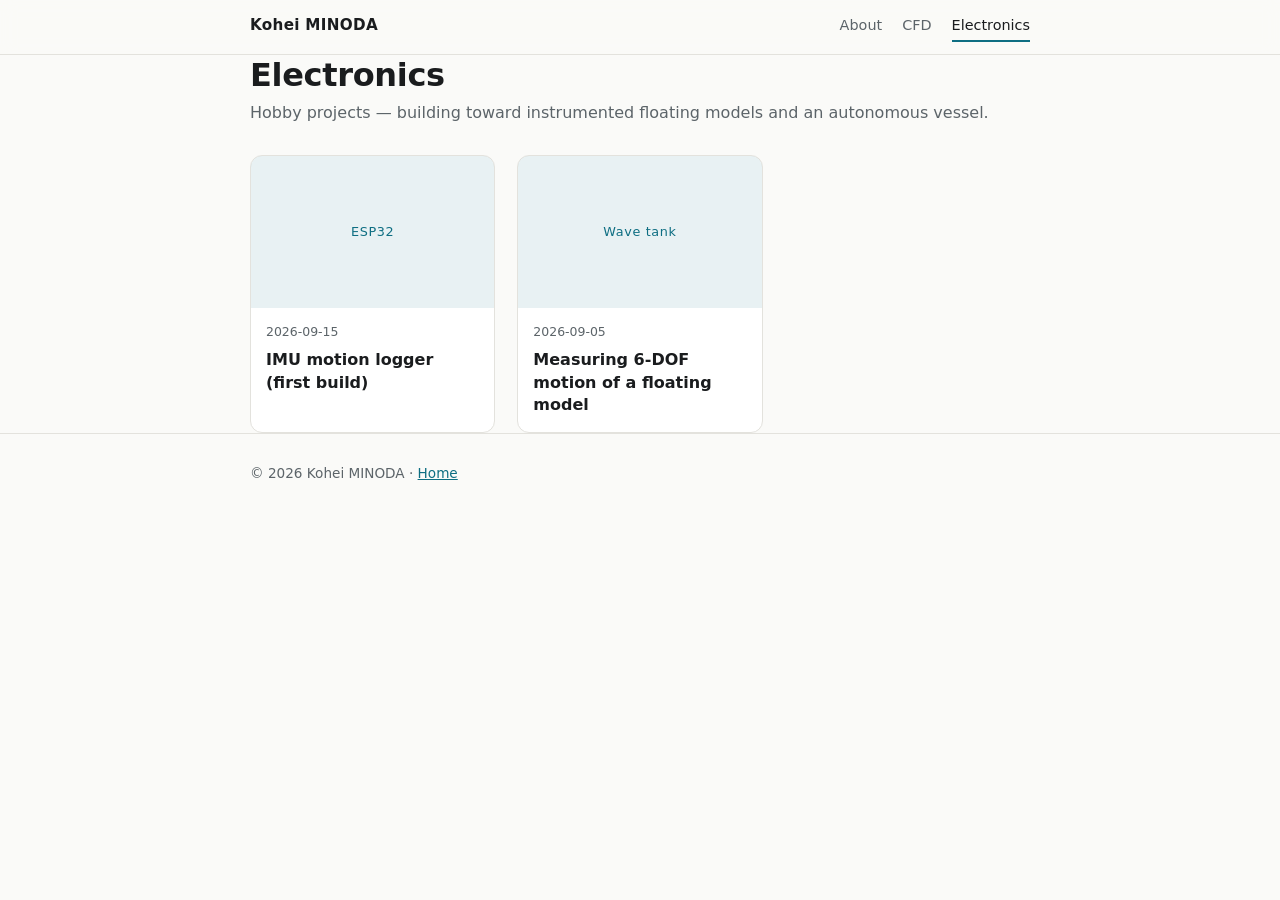
<file: electronics.html>
<!DOCTYPE html>
<html lang="en">
<head>
  <meta charset="UTF-8">
  <meta name="viewport" content="width=device-width, initial-scale=1.0">
  <title>Electronics — Kohei MINODA</title>
  <meta name="description" content="Electronics blog — hobby projects in marine instrumentation.">
  <link rel="stylesheet" href="style.css">
</head>
<body>
  <nav class="nav">
    <div class="nav-inner">
      <a class="nav-name" href="index.html">Kohei MINODA</a>
      <div class="nav-links">
        <a href="index.html">About</a>
        <a href="cfd.html">CFD</a>
        <a href="electronics.html" aria-current="page">Electronics</a>
      </div>
    </div>
  </nav>

  <main class="container">
    <h1>Electronics</h1>
    <p class="page-intro">Hobby projects — building toward instrumented floating models and an autonomous vessel.</p>

    <div id="grid" class="post-grid"></div>
    <p id="status" class="grid-status">Loading…</p>
  </main>

  <footer>
    <div class="container">© <span id="y"></span> Kohei MINODA · <a href="index.html">Home</a></div>
  </footer>

  <script src="blog.js"></script>
  <script>
    renderIndex("electronics");
    document.getElementById("y").textContent = new Date().getFullYear();
  </script>
</body>
</html>
</file>
<file: style.css>
/* ===========================================================
   Kohei MINODA — portfolio shared stylesheet
   3ページ（index / cfd / electronics）で共通利用
   =========================================================== */

:root {
  --bg:        #fafaf8;
  --surface:   #ffffff;
  --text:      #1a1c1e;
  --muted:     #5c6469;
  --border:    #e3e2dd;
  --accent:    #0e6e82;   /* ocean teal — 研究テーマに合わせた差し色 */
  --accent-dim:#0e6e8218;
  --maxw:      820px;
}

@media (prefers-color-scheme: dark) {
  :root:not([data-theme="light"]) {
    --bg:      #14171a;
    --surface: #1c2024;
    --text:    #e7e9ea;
    --muted:   #9aa2a8;
    --border:  #2c3237;
    --accent:  #4fb8cf;
    --accent-dim:#4fb8cf22;
  }
}
:root[data-theme="dark"] {
  --bg:      #14171a;
  --surface: #1c2024;
  --text:    #e7e9ea;
  --muted:   #9aa2a8;
  --border:  #2c3237;
  --accent:  #4fb8cf;
  --accent-dim:#4fb8cf22;
}

* { box-sizing: border-box; }

html { scroll-behavior: smooth; }

body {
  font-family: system-ui, -apple-system, "Segoe UI", "Hiragino Kaku Gothic ProN",
               "Noto Sans JP", sans-serif;
  background: var(--bg);
  color: var(--text);
  line-height: 1.75;
  margin: 0;
  -webkit-font-smoothing: antialiased;
}

.container {
  max-width: var(--maxw);
  margin: 0 auto;
  padding: 0 20px;
}

/* ---------- ナビゲーション ---------- */
.nav {
  position: sticky;
  top: 0;
  z-index: 10;
  background: color-mix(in srgb, var(--bg) 88%, transparent);
  backdrop-filter: saturate(180%) blur(8px);
  border-bottom: 1px solid var(--border);
}
.nav-inner {
  max-width: var(--maxw);
  margin: 0 auto;
  padding: 12px 20px;
  display: flex;
  align-items: baseline;
  justify-content: space-between;
  gap: 16px;
  flex-wrap: wrap;
}
.nav-name {
  font-weight: 600;
  letter-spacing: 0.02em;
  color: var(--text);
  text-decoration: none;
  font-size: 0.95rem;
}
.nav-links { display: flex; gap: 20px; flex-wrap: wrap; }
.nav-links a {
  color: var(--muted);
  text-decoration: none;
  font-size: 0.9rem;
  padding-bottom: 2px;
  border-bottom: 2px solid transparent;
  transition: color 0.15s;
}
.nav-links a:hover { color: var(--text); }
.nav-links a[aria-current="page"] {
  color: var(--text);
  border-bottom-color: var(--accent);
}

/* ---------- 見出し・本文 ---------- */
main { padding: 128px 0 110px; }

h1 {
  font-size: 2rem;
  line-height: 1.25;
  margin: 0 0 4px;
  letter-spacing: -0.01em;
}
h1 .sub { color: var(--muted); font-weight: 400; font-size: 1.1rem; }

h2 {
  font-size: 1.3rem;
  margin: 56px 0 16px;
  padding-bottom: 8px;
  border-bottom: 1px solid var(--border);
}
h3 { font-size: 1.05rem; margin: 0 0 6px; }

.lead { font-size: 1.08rem; color: var(--text); }
.muted { color: var(--muted); }
a { color: var(--accent); }

/* ---------- ヒーロー（トップ） ---------- */
.hero { margin-bottom: 8px; }
.hero .role { color: var(--accent); font-weight: 500; margin: 8px 0 0; }
.tagline { color: var(--muted); margin-top: 4px; }

/* ---------- タグ（スキル等） ---------- */
.tags { list-style: none; padding: 0; margin: 14px 0 0; display: flex; flex-wrap: wrap; gap: 8px; }
.tags li {
  font-size: 0.82rem;
  color: var(--accent);
  background: var(--accent-dim);
  border: 1px solid var(--border);
  border-radius: 999px;
  padding: 3px 11px;
}

/* ---------- 経歴タイムライン ---------- */
.timeline { list-style: none; margin: 0; padding: 0; }
.timeline li {
  position: relative;
  padding: 0 0 22px 22px;
  border-left: 2px solid var(--border);
}
.timeline li:last-child { border-left-color: transparent; padding-bottom: 0; }
.timeline li::before {
  content: "";
  position: absolute;
  left: -6px; top: 6px;
  width: 10px; height: 10px;
  border-radius: 50%;
  background: var(--accent);
}
.timeline .year { font-size: 0.82rem; color: var(--muted); font-variant-numeric: tabular-nums; }
.timeline .place { font-weight: 600; }

/* ---------- プロジェクトカード ---------- */
.cards { display: grid; gap: 20px; grid-template-columns: 1fr; }
@media (min-width: 640px) { .cards { grid-template-columns: 1fr 1fr; } }

.card {
  background: var(--surface);
  border: 1px solid var(--border);
  border-radius: 12px;
  overflow: hidden;
  transition: transform 0.15s ease, box-shadow 0.15s ease;
}
.card:hover { transform: translateY(-2px); box-shadow: 0 6px 24px rgba(0,0,0,0.07); }
.card .media { background: #000; line-height: 0; }
.card .media img, .card .media video { width: 100%; height: auto; display: block; }
.card .body { padding: 16px 18px 18px; }
.card .body p { margin: 6px 0 0; color: var(--muted); font-size: 0.92rem; }
.card .method {
  margin-top: 12px;
  font-size: 0.8rem;
  color: var(--muted);
  font-family: ui-monospace, "SFMono-Regular", Menlo, monospace;
}

/* 中身がまだ無い枠（プレースホルダ） */
.card.placeholder {
  border-style: dashed;
  display: flex;
  align-items: center;
  justify-content: center;
  min-height: 180px;
  color: var(--muted);
  font-size: 0.9rem;
  text-align: center;
  padding: 24px;
}

/* ---------- 図表 ---------- */
figure { margin: 24px 0; }
figure img, figure video { width: 100%; height: auto; border-radius: 8px; border: 1px solid var(--border); }
figcaption { font-size: 0.85rem; color: var(--muted); margin-top: 8px; }

/* ---------- リンク集・フッター ---------- */
.links { list-style: none; padding: 0; display: flex; gap: 20px; flex-wrap: wrap; }
.links a { text-decoration: none; }
.links a:hover { text-decoration: underline; }

footer {
  border-top: 1px solid var(--border);
  padding: 28px 0;
  color: var(--muted);
  font-size: 0.85rem;
}

/* ===========================================================
   ブログ一覧グリッド（cfd.html / electronics.html）
   =========================================================== */
.page-intro { color: var(--muted); margin: 0 0 28px; }

.post-grid {
  display: grid;
  grid-template-columns: 1fr;
  gap: 22px;
  margin-top: 8px;
}
@media (min-width: 640px) { .post-grid { grid-template-columns: 1fr 1fr; } }
@media (min-width: 820px) { .post-grid { grid-template-columns: 1fr 1fr 1fr; } }

.post-card {
  display: flex;
  flex-direction: column;
  background: var(--surface);
  border: 1px solid var(--border);
  border-radius: 12px;
  overflow: hidden;
  text-decoration: none;
  color: inherit;
  transition: transform .15s ease, box-shadow .15s ease;
}
.post-card:hover { transform: translateY(-3px); box-shadow: 0 8px 26px rgba(0,0,0,.08); }

.post-thumb { aspect-ratio: 16 / 10; background: #000; overflow: hidden; }
.post-thumb img { width: 100%; height: 100%; object-fit: cover; display: block; }
.post-thumb.thumb-empty {
  display: flex; align-items: center; justify-content: center;
  background: var(--accent-dim);
}
.post-thumb.thumb-empty span { color: var(--accent); font-size: .8rem; letter-spacing: .05em; }

.post-card .info { padding: 13px 15px 16px; display: flex; flex-direction: column; gap: 6px; }
.post-card h3 { font-size: 1rem; line-height: 1.4; margin: 0; }
.post-date { font-size: .78rem; color: var(--muted); font-variant-numeric: tabular-nums; }

.grid-status { color: var(--muted); padding: 40px 0; text-align: center; }
.grid-status code {
  font-family: ui-monospace, Menlo, monospace;
  background: var(--accent-dim); padding: 1px 6px; border-radius: 5px;
}

/* ===========================================================
   ブログ詳細（post.html）
   =========================================================== */
.back-link { display: inline-block; margin-bottom: 20px; color: var(--muted); text-decoration: none; font-size: .9rem; }
.back-link:hover { color: var(--text); }

.post-body { margin-top: 8px; }
.post-body p { margin: 16px 0; }
.post-body figure { margin: 22px 0; }
.post-body img { width: 100%; height: auto; border-radius: 8px; border: 1px solid var(--border); }
.post-body figcaption { font-size: .85rem; color: var(--muted); margin-top: 8px; }
.post-body pre {
  background: var(--surface);
  border: 1px solid var(--border);
  border-radius: 8px;
  padding: 14px 16px;
  overflow-x: auto;
  font-size: .85rem;
  line-height: 1.6;
}
.post-body code { font-family: ui-monospace, "SFMono-Regular", Menlo, monospace; }
/* ===========================================================
   スマホ対応（640px 未満）
   カードは 1 列、余白・文字サイズを縮小
   =========================================================== */
p, li, .place { overflow-wrap: anywhere; }

@media (max-width: 639px) {
  .container { padding: 0 16px; }
  .nav-inner { padding: 10px 16px; gap: 8px 16px; }
  .nav-links { gap: 16px; }

  main { padding: 56px 0 72px; }
  h1 { font-size: 1.6rem; }
  h1 .sub { display: block; font-size: 1rem; margin-top: 2px; }
  h2 { font-size: 1.15rem; margin: 40px 0 14px; }
  .lead { font-size: 1rem; }

  .cards, .post-grid { grid-template-columns: 1fr; gap: 16px; }
  .card.placeholder { min-height: 96px; }
  .links { gap: 14px; }
}
</file>
